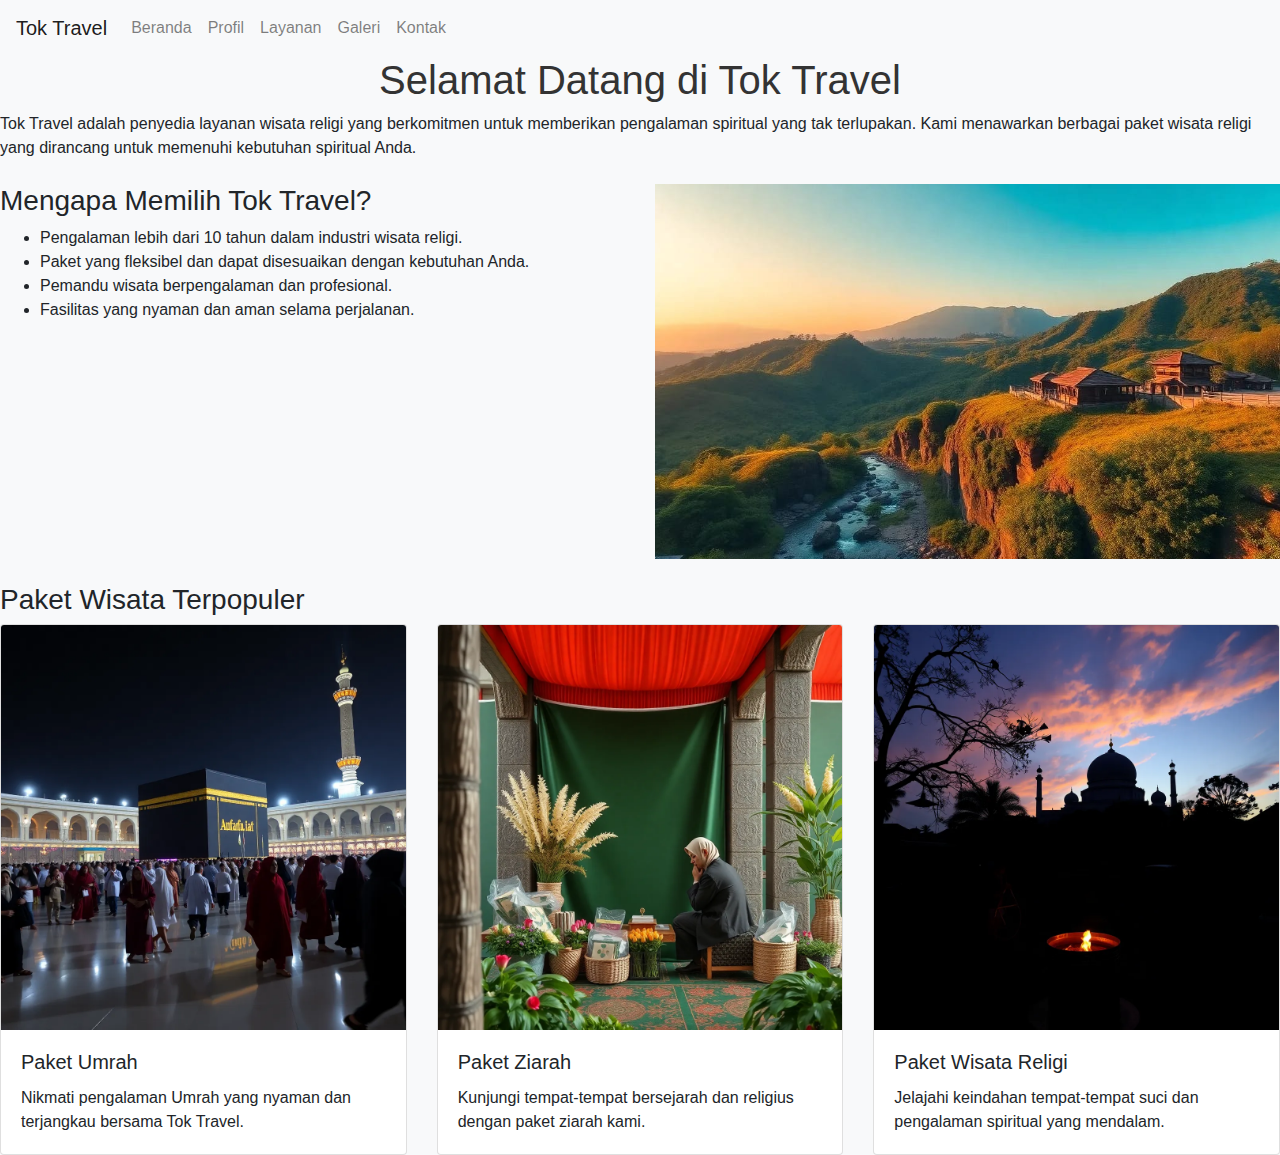
<file: index.html>
<!DOCTYPE html>
<html lang="id">
<head>
    <meta charset="UTF-8">
    <meta name="viewport" content="width=device-width, initial-scale=1.0">
    <title>Tok Travel - Wisata Religi</title>
    <link rel="stylesheet" href="https://stackpath.bootstrapcdn.com/bootstrap/4.5.2/css/bootstrap.min.css">
    <link rel="stylesheet" href="style.css">
</head>
<body>
    <nav class="navbar navbar-expand-lg navbar-light bg-light">
        <a class="navbar-brand" href="#">Tok Travel</a>
        <button class="navbar-toggler" type="button" data-toggle="collapse" data-target="#navbarNav" aria-controls="navbarNav" aria-expanded="false" aria-label="Toggle navigation">
            <span class="navbar-toggler-icon"></span>
        </button>
        <div class="collapse navbar-collapse" id="navbarNav">
            <ul class="navbar-nav">
                <li class="nav-item"><a class="nav-link" href="wisata_religi.html" data-toggle="tab">Beranda</a></li>
                <li class="nav-item"><a class="nav-link" href="profil.html" data-toggle="tab">Profil</a></li>
                <li class="nav-item"><a class="nav-link" href="layanan.html" data-toggle="tab">Layanan</a></li>
                <li class="nav-item"><a class="nav-link" href="galeri.html" data-toggle="tab">Galeri</a></li>
                <li class="nav-item"><a class="nav-link" href="kontak.html" data-toggle="tab">Kontak</a></li> 
            </ul>
        </div>
    </nav>

    <div id="beranda" class="tab-pane fade show active">
        <h1>Selamat Datang di Tok Travel</h1>
        <p>Tok Travel adalah penyedia layanan wisata religi yang berkomitmen untuk memberikan pengalaman spiritual yang tak terlupakan. Kami menawarkan berbagai paket wisata religi yang dirancang untuk memenuhi kebutuhan spiritual Anda.</p>
        
        <div class="row mt-4">
            <div class="col-md-6">
                <h3>Mengapa Memilih Tok Travel?</h3>
                <ul>
                    <li>Pengalaman lebih dari 10 tahun dalam industri wisata religi.</li>
                    <li>Paket yang fleksibel dan dapat disesuaikan dengan kebutuhan Anda.</li>
                    <li>Pemandu wisata berpengalaman dan profesional.</li>
                    <li>Fasilitas yang nyaman dan aman selama perjalanan.</li>
                </ul>
            </div>
            <div class="col-md-6">
                <img src="nih dek.jpg" class="img-fluid" alt="Wisata Religi">
            </div>
        </div>
    
        <div class="mt-4">
            <h3>Paket Wisata Terpopuler</h3>
            <div class="card-deck">
                <div class="card">
                    <img src="pstr.jpg" class="card-img-top" alt="Paket Umrah">
                    <div class="card-body">
                        <h5 class="card-title">Paket Umrah</h5>
                        <p class="card-text">Nikmati pengalaman Umrah yang nyaman dan terjangkau bersama Tok Travel.</p>
                    </div>
                </div>
                <div class="card">
                    <img src="gg.jpg" class="card-img-top" alt="Paket Ziarah">
                    <div class="card-body">
                        <h5 class="card-title">Paket Ziarah</h5>
                        <p class="card-text">Kunjungi tempat-tempat bersejarah dan religius dengan paket ziarah kami.</p>
                    </div>
                </div>
                <div class="card">
                    <img src="ziarah.jpg" class="card-img-top" alt="Paket Wisata Religi">
                    <div class="card-body">
                        <h5 class="card-title">Paket Wisata Religi</h5>
                        <p class="card-text">Jelajahi keindahan tempat-tempat suci dan pengalaman spiritual yang mendalam.</p>
                    </div>
                </div>
            </div>
        </div>
    </div>

    <script src="https://code.jquery.com/jquery-3.5.1
</file>
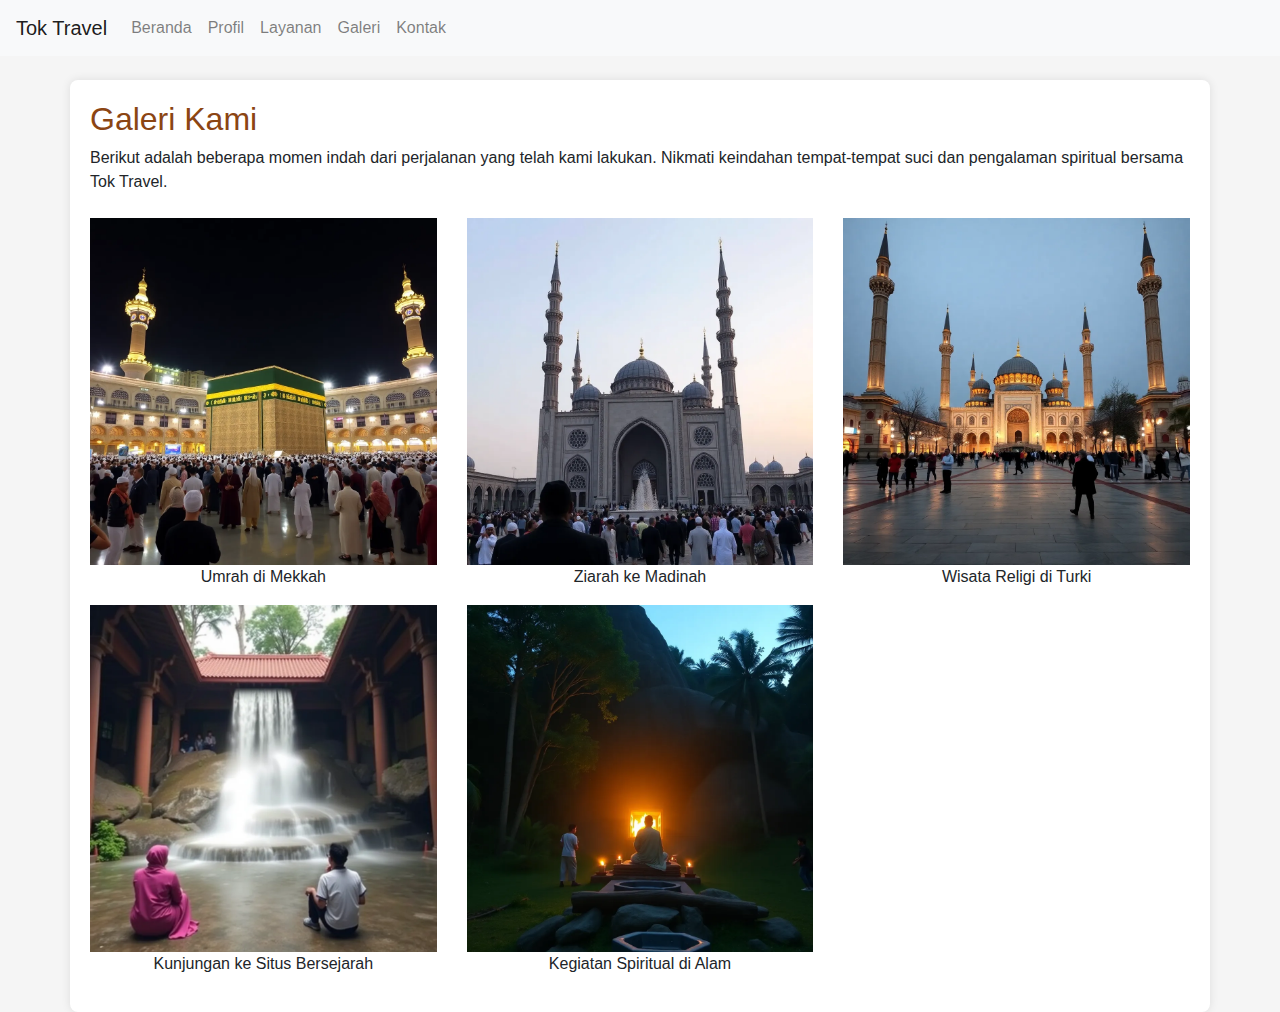
<file: galeri - Copy.html>
<!DOCTYPE html>
<html lang="id">
<head>
    <meta charset="UTF-8">
    <meta name="viewport" content="width=device-width, initial-scale=1.0">
    <title>Tok Travel - Wisata Religi</title>
    <link rel="stylesheet" href="https://stackpath.bootstrapcdn.com/bootstrap/4.5.2/css/bootstrap.min.css">
    <link rel="stylesheet" href="style.css">
    <style>
        body {
            background-color: #f5f5f5; 
        }
        .navbar {
            background-color: #8B4513; 
        }

        .container {
            margin-top: 20px;
            background-color: #fff; 
            border-radius: 8px;
            box-shadow: 0 0 10px rgba(0, 0, 0, 0.1); 
            padding: 20px;
        }
        h1, h2, h3 {
            color: #8B4513; 
        }
        .card {
            border: none; 
            border-radius: 8px; 
            overflow: hidden;
        }
        .card-body {
            background-color: #f0e68c; 
        }
        .card-title {
            color: #8B4513; 
        }
        .btn-primary {
            background-color: #d2691e; 
            border: none; 
        }
        .btn-primary:hover {
            background-color: #cd853f; 
        }
        ul {
            list-style-type: none; 
            padding: 0; 
        }

    </style>
</head>
<body>
    <nav class="navbar navbar-expand-lg navbar-light bg-light">
        <a class="navbar-brand" href="#">Tok Travel</a>
        <button class="navbar-toggler" type="button" data-toggle="collapse" data-target="#navbarNav" aria-controls="navbarNav" aria-expanded="false" aria-label="Toggle navigation">
            <span class="navbar-toggler-icon"></span>
        </button>
        <div class="collapse navbar-collapse" id="navbarNav">
            <ul class="navbar-nav">
                <li class="nav-item"><a class="nav-link" href="wisata_religi.html">Beranda</a></li>
                <li class="nav-item"><a class="nav-link" href="profil.html">Profil</a></li>
                <li class="nav-item"><a class="nav-link" href="layanan.html">Layanan</a></li>
                <li class="nav-item"><a class="nav-link" href="galeri.html">Galeri</a></li>
                <li class="nav-item"><a class="nav-link" href="kontak.html">Kontak</a></li> 
            </ul>
        </div>
    </nav>
    
    <div class="container mt-4">
        <div id="galeri" class="tab-pane fade show active">
            <h2>Galeri Kami</h2>
            <p>Berikut adalah beberapa momen indah dari perjalanan yang telah kami lakukan. Nikmati keindahan tempat-tempat suci dan pengalaman spiritual bersama Tok Travel.</p>
            
            <div class="row mt-4">
                <div class="col-md-4">
                    <div class="gallery-item">
                        <img src="umroh.jpg" class="img-fluid" alt="Galeri 1">
                        <p class="text-center">Umrah di Mekkah</p>
                    </div>
                </div>
                <div class="col-md-4">
                    <div class="gallery-item">
                        <img src="madinah.jpg" class="img-fluid" alt="Galeri 2">
                        <p class="text-center">Ziarah ke Madinah</p>
                    </div>
                </div>
                <div class="col-md-4">
                    <div class="gallery-item">
                        <img src="turki.jpg" class="img-fluid" alt="Galeri 3">
                        <p class="text-center">Wisata Religi di Turki</p>
                    </div>
                </div>
                <div class="col-md-4">
                    <div class="gallery-item">
                        <img src="gtw.jpg" class="img-fluid" alt="Galeri 4">
                        <p class="text-center">Kunjungan ke Situs Bersejarah</p>
                    </div>
                </div>
                <div class="col-md-4">
                    <div class="gallery-item">
                        <img src="spiritual.jpg" class="img-fluid" alt="Galeri 5">
                        <p class="text-center">Kegiatan Spiritual di Alam</p>
                    </div>
                </div>
                <div class="col-md
</file>
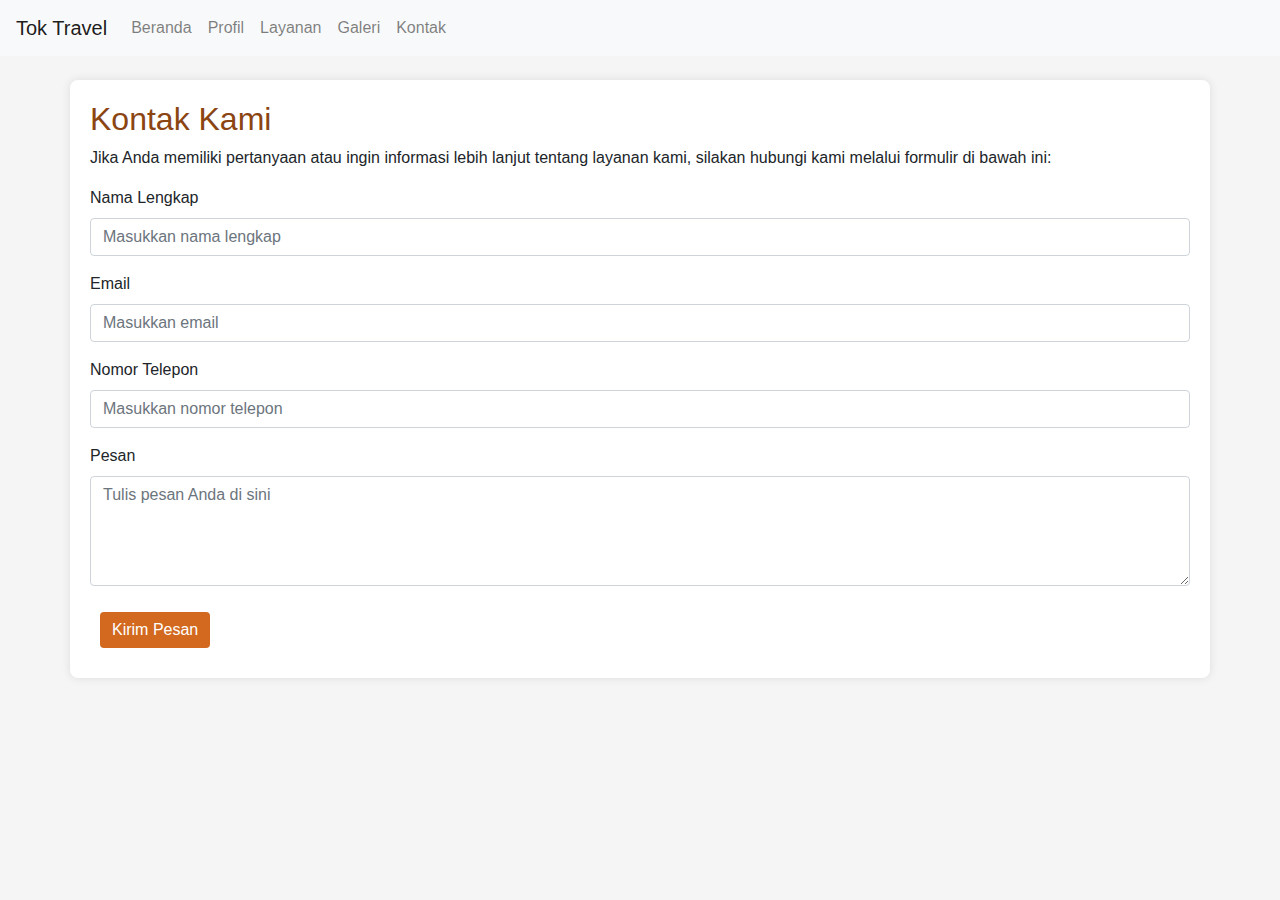
<file: kontak - Copy.html>
<!DOCTYPE html>
<html lang="id">
<head>
    <meta charset="UTF-8">
    <meta name="viewport" content="width=device-width, initial-scale=1.0">
    <title>Tok Travel - Wisata Religi</title>
    <link rel="stylesheet" href="https://stackpath.bootstrapcdn.com/bootstrap/4.5.2/css/bootstrap.min.css">
    <link rel="stylesheet" href="style.css">
    <style>
        body {
            background-color: #f5f5f5; 
        }
        .navbar {
            background-color: #8B4513; 
        }

        .container {
            margin-top: 20px;
            background-color: #fff; 
            border-radius: 8px;
            box-shadow: 0 0 10px rgba(0, 0, 0, 0.1); 
            padding: 20px;
        }
        h1, h2, h3 {
            color: #8B4513; 
        }
        .card {
            border: none; 
            border-radius: 8px; 
            overflow: hidden; 
        }
        .card-body {
            background-color: #f0e68c; 
        }
        .card-title {
            color: #8B4513; 
        }
        .btn-primary {
            background-color: #d2691e;
            border: none; 
        }
        .btn-primary:hover {
            background-color: #cd853f; 
        }
        ul {
            list-style-type: none; 
            padding: 0; 
        }

    </style>
</head>
<body>
    <nav class="navbar navbar-expand-lg navbar-light bg-light">
        <a class="navbar-brand" href="#">Tok Travel</a>
        <button class="navbar-toggler" type="button" data-toggle="collapse" data-target="#navbarNav" aria-controls="navbarNav" aria-expanded="false" aria-label="Toggle navigation">
            <span class="navbar-toggler-icon"></span>
        </button>
        <div class="collapse navbar-collapse" id="navbarNav">
            <ul class="navbar-nav">
                <li class="nav-item"><a class="nav-link" href="wisata_religi.html">Beranda</a></li>
                <li class="nav-item"><a class="nav-link" href="profil.html">Profil</a></li>
                <li class="nav-item"><a class="nav-link" href="layanan.html">Layanan</a></li>
                <li class="nav-item"><a class="nav-link" href="galeri.html">Galeri</a></li>
                <li class="nav-item"><a class="nav-link" href="kontak.html">Kontak</a></li> 
            </ul>
        </div>
    </nav>

    <div class="container mt-4">
        <div id="kontak" class="tab-pane fade show active">
            <h2>Kontak Kami</h2>
            <p>Jika Anda memiliki pertanyaan atau ingin informasi lebih lanjut tentang layanan kami, silakan hubungi kami melalui formulir di bawah ini:</p>
            
            <form>
                <div class="form-group">
                    <label for="nama">Nama Lengkap</label>
                    <input type="text" class="form-control" id="nama" placeholder="Masukkan nama lengkap" required>
                </div>
                <div class="form-group">
                    <label for="email">Email</label>
                    <input type="email" class="form-control" id="email" placeholder="Masukkan email" required>
                </div>
                <div class="form-group">
                    <label for="telepon">Nomor Telepon</label>
                    <input type="tel" class="form-control" id="telepon" placeholder="Masukkan nomor telepon" required>
                </div>
                <div class="form-group">
                    <label for="pesan">Pesan</label>
                    <textarea class="form-control" id="pesan" rows="4" placeholder="Tulis pesan Anda di sini" required></textarea>
                </div>
                <button type="submit" class="btn btn-primary">Kirim Pesan</button>
            </form>
        </div>
    </div>

    <script src="https://code.jquery.com/jquery-3.5.1.slim.min.js"></script>
    <script src="https://cdn.jsdelivr.net/npm/@popperjs/core@2.5.2/dist/umd/popper.min.js"></script>
    <script src="https://stackpath.bootstrapcdn.com/bootstrap/4.5.2/js/bootstrap.min.js"></script>
</body>
</html>
</file>
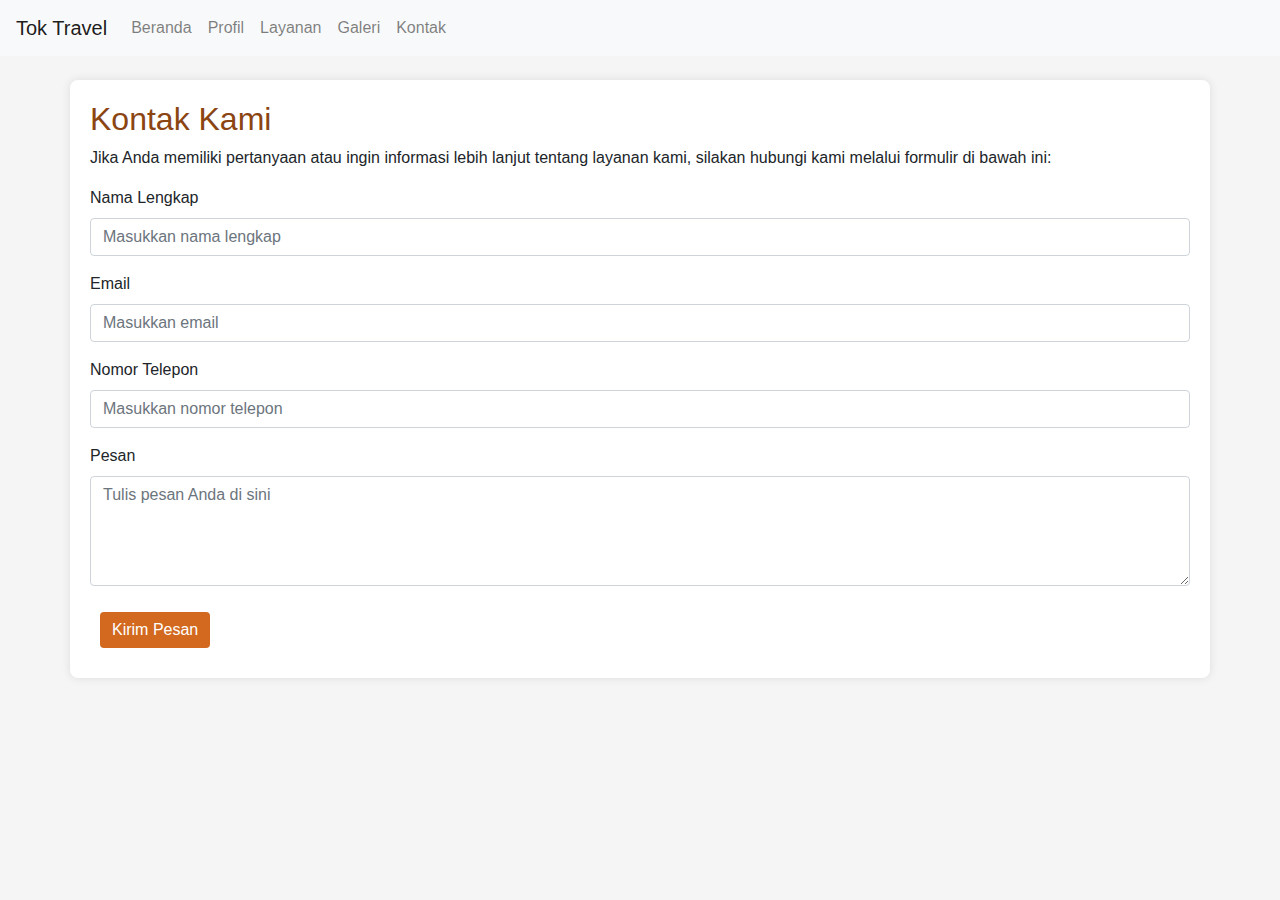
<file: kontak.html>
<!DOCTYPE html>
<html lang="id">
<head>
    <meta charset="UTF-8">
    <meta name="viewport" content="width=device-width, initial-scale=1.0">
    <title>Tok Travel - Wisata Religi</title>
    <link rel="stylesheet" href="https://stackpath.bootstrapcdn.com/bootstrap/4.5.2/css/bootstrap.min.css">
    <link rel="stylesheet" href="style.css">
    <style>
        body {
            background-color: #f5f5f5; 
        }
        .navbar {
            background-color: #8B4513; 
        }

        .container {
            margin-top: 20px;
            background-color: #fff; 
            border-radius: 8px;
            box-shadow: 0 0 10px rgba(0, 0, 0, 0.1); 
            padding: 20px;
        }
        h1, h2, h3 {
            color: #8B4513; 
        }
        .card {
            border: none; 
            border-radius: 8px; 
            overflow: hidden; 
        }
        .card-body {
            background-color: #f0e68c; 
        }
        .card-title {
            color: #8B4513; 
        }
        .btn-primary {
            background-color: #d2691e;
            border: none; 
        }
        .btn-primary:hover {
            background-color: #cd853f; 
        }
        ul {
            list-style-type: none; 
            padding: 0; 
        }

    </style>
</head>
<body>
    <nav class="navbar navbar-expand-lg navbar-light bg-light">
        <a class="navbar-brand" href="#">Tok Travel</a>
        <button class="navbar-toggler" type="button" data-toggle="collapse" data-target="#navbarNav" aria-controls="navbarNav" aria-expanded="false" aria-label="Toggle navigation">
            <span class="navbar-toggler-icon"></span>
        </button>
        <div class="collapse navbar-collapse" id="navbarNav">
            <ul class="navbar-nav">
                <li class="nav-item"><a class="nav-link" href="wisata_religi.html">Beranda</a></li>
                <li class="nav-item"><a class="nav-link" href="profil.html">Profil</a></li>
                <li class="nav-item"><a class="nav-link" href="layanan.html">Layanan</a></li>
                <li class="nav-item"><a class="nav-link" href="galeri.html">Galeri</a></li>
                <li class="nav-item"><a class="nav-link" href="kontak.html">Kontak</a></li> 
            </ul>
        </div>
    </nav>

    <div class="container mt-4">
        <div id="kontak" class="tab-pane fade show active">
            <h2>Kontak Kami</h2>
            <p>Jika Anda memiliki pertanyaan atau ingin informasi lebih lanjut tentang layanan kami, silakan hubungi kami melalui formulir di bawah ini:</p>
            
    <form action="submit_contact.php" method="POST">
        <div class="form-group">
            <label for="nama">Nama Lengkap</label>
            <input type="text" class="form-control" id="nama" name="nama" placeholder="Masukkan nama lengkap" required>
        </div>
        <div class="form-group">
            <label for="email">Email</label>
            <input type="email" class="form-control" id="email" name="email" placeholder="Masukkan email" required>
        </div>
        <div class="form-group">
            <label for="telepon">Nomor Telepon</label>
            <input type="tel" class="form-control" id="telepon" name="telepon" placeholder="Masukkan nomor telepon" required>
        </div>
        <div class="form-group">
            <label for="pesan">Pesan</label>
            <textarea class="form-control" id="pesan" name="pesan" rows="4" placeholder="Tulis pesan Anda di sini" required></textarea>
        </div>
        <button type="submit" class="btn btn-primary">Kirim Pesan</button>
    </form>
    

    <script src="https://code.jquery.com/jquery-3.5.1.slim.min.js"></script>
    <script src="https://cdn.jsdelivr.net/npm/@popperjs/core@2.5.2/dist/umd/popper.min.js"></script>
    <script src="https://stackpath.bootstrapcdn.com/bootstrap/4.5.2/js/bootstrap.min.js"></script>
</body>
</html>
</file>
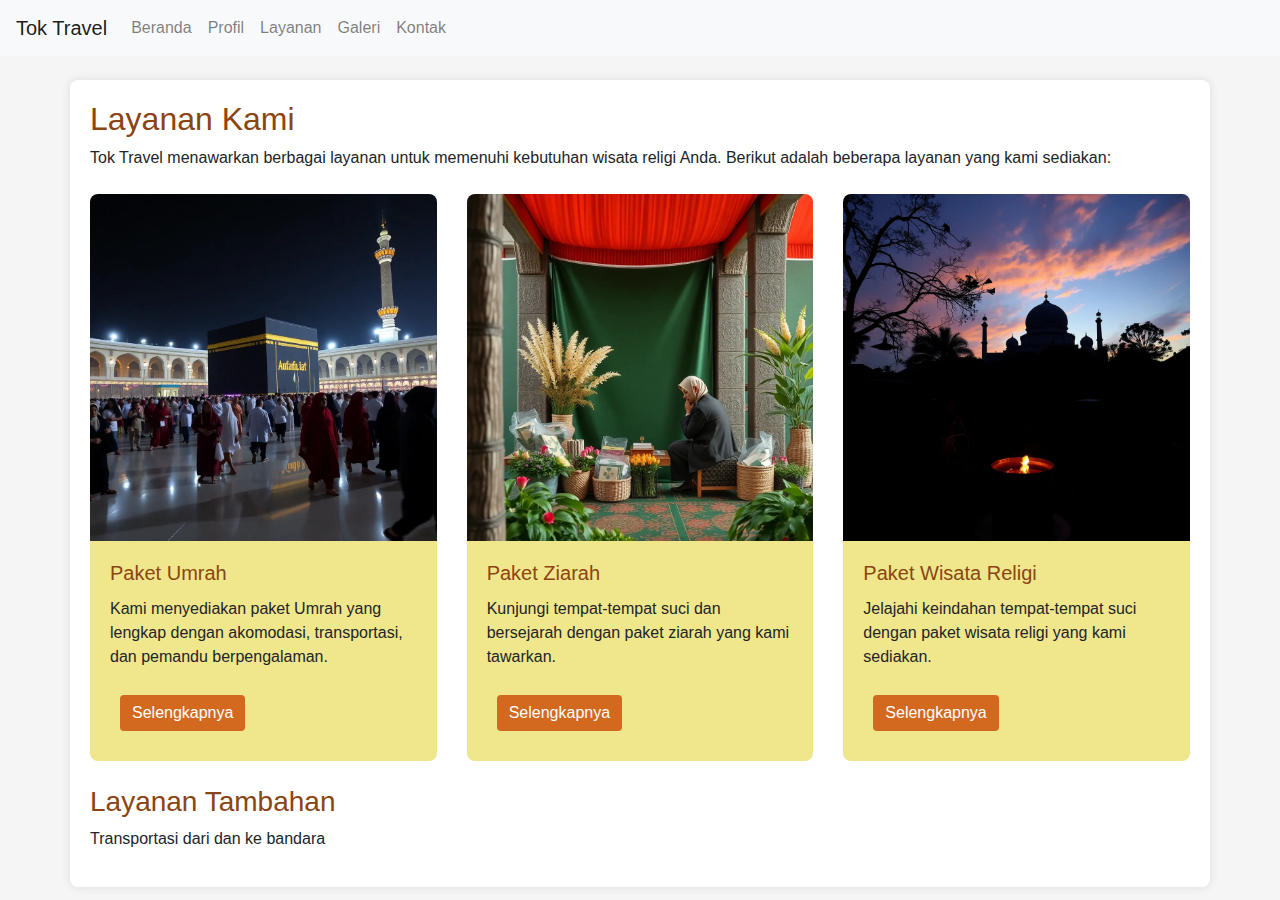
<file: layanan - Copy.html>
<!DOCTYPE html>
<html lang="id">
<head>
    <meta charset="UTF-8">
    <meta name="viewport" content="width=device-width, initial-scale=1.0">
    <title>Tok Travel - Wisata Religi</title>
    <link rel="stylesheet" href="https://stackpath.bootstrapcdn.com/bootstrap/4.5.2/css/bootstrap.min.css">
    <link rel="stylesheet" href="style.css">
    <style>
        body {
            background-color: #f5f5f5;
        }
        .navbar {
            background-color: #8B4513; 
        }

        .container {
            margin-top: 20px;
            background-color: #fff; 
            border-radius: 8px;
            box-shadow: 0 0 10px rgba(0, 0, 0, 0.1); 
            padding: 20px;
        }
        h1, h2, h3 {
            color: #8B4513; 
        }
        .card {
            border: none; 
            border-radius: 8px; 
            overflow: hidden; 
        }
        .card-body {
            background-color: #f0e68c; 
        }
        .card-title {
            color: #8B4513; 
        }
        .btn-primary {
            background-color: #d2691e; 
            border: none; 
        }
        .btn-primary:hover {
            background-color: #cd853f;
        }
        ul {
            list-style-type: none; 
            padding: 0; 
        }

    </style>
</head>
<body>
    <nav class="navbar navbar-expand-lg navbar-light bg-light">
        <a class="navbar-brand" href="#">Tok Travel</a>
        <button class="navbar-toggler" type="button" data-toggle="collapse" data-target="#navbarNav" aria-controls="navbarNav" aria-expanded="false" aria-label="Toggle navigation">
            <span class="navbar-toggler-icon"></span>
        </button>
        <div class="collapse navbar-collapse" id="navbarNav">
            <ul class="navbar-nav">
                <li class="nav-item"><a class="nav-link" href="wisata_religi.html">Beranda</a></li>
                <li class="nav-item"><a class="nav-link" href="profil.html">Profil</a></li>
                <li class="nav-item"><a class="nav-link" href="layanan.html">Layanan</a></li>
                <li class="nav-item"><a class="nav-link" href="galeri.html">Galeri</a></li>
                <li class="nav-item"><a class="nav-link" href="kontak.html">Kontak</a></li> 
            </ul>
        </div>
    </nav>

    <div class="container mt-4">
        <h2>Layanan Kami</h2>
        <p>Tok Travel menawarkan berbagai layanan untuk memenuhi kebutuhan wisata religi Anda. Berikut adalah beberapa layanan yang kami sediakan:</p>
        
        <div class="row mt-4">
            <div class="col-md-4">
                <div class="card">
                    <img src="pstr.jpg" class="card-img-top" alt="Paket Umrah">
                    <div class="card-body">
                        <h5 class="card-title">Paket Umrah</h5>
                        <p class="card-text">Kami menyediakan paket Umrah yang lengkap dengan akomodasi, transportasi, dan pemandu berpengalaman.</p>
                        <a href="#" class="btn btn-primary">Selengkapnya</a>
                    </div>
                </div>
            </div>
            
            <div class="col-md-4">
                <div class="card">
                    <img src="gg.jpg" class="card-img-top" alt="Paket Ziarah">
                    <div class="card-body">
                        <h5 class="card-title">Paket Ziarah</h5>
                        <p class="card-text">Kunjungi tempat-tempat suci dan bersejarah dengan paket ziarah yang kami tawarkan.</p>
                        <a href="#" class="btn btn-primary">Selengkapnya</a>
                    </div>
                </div>
            </div>
            
            <div class="col-md-4">
                <div class="card">
                    <img src="ziarah.jpg" class="card-img-top" alt="Paket Wisata Religi">
                    <div class="card-body">
                        <h5 class="card-title">Paket Wisata Religi</h5>
                        <p class="card-text">Jelajahi keindahan tempat-tempat suci dengan paket wisata religi yang kami sediakan.</p>
                        <a href="#" class="btn btn-primary">Selengkapnya</a>
                    </div>
                </div>
            </div>
        </div>

        <h3 class="mt-4">Layanan Tambahan</h3>
        <ul>
            <li>Transportasi dari dan ke bandara</li
</file>
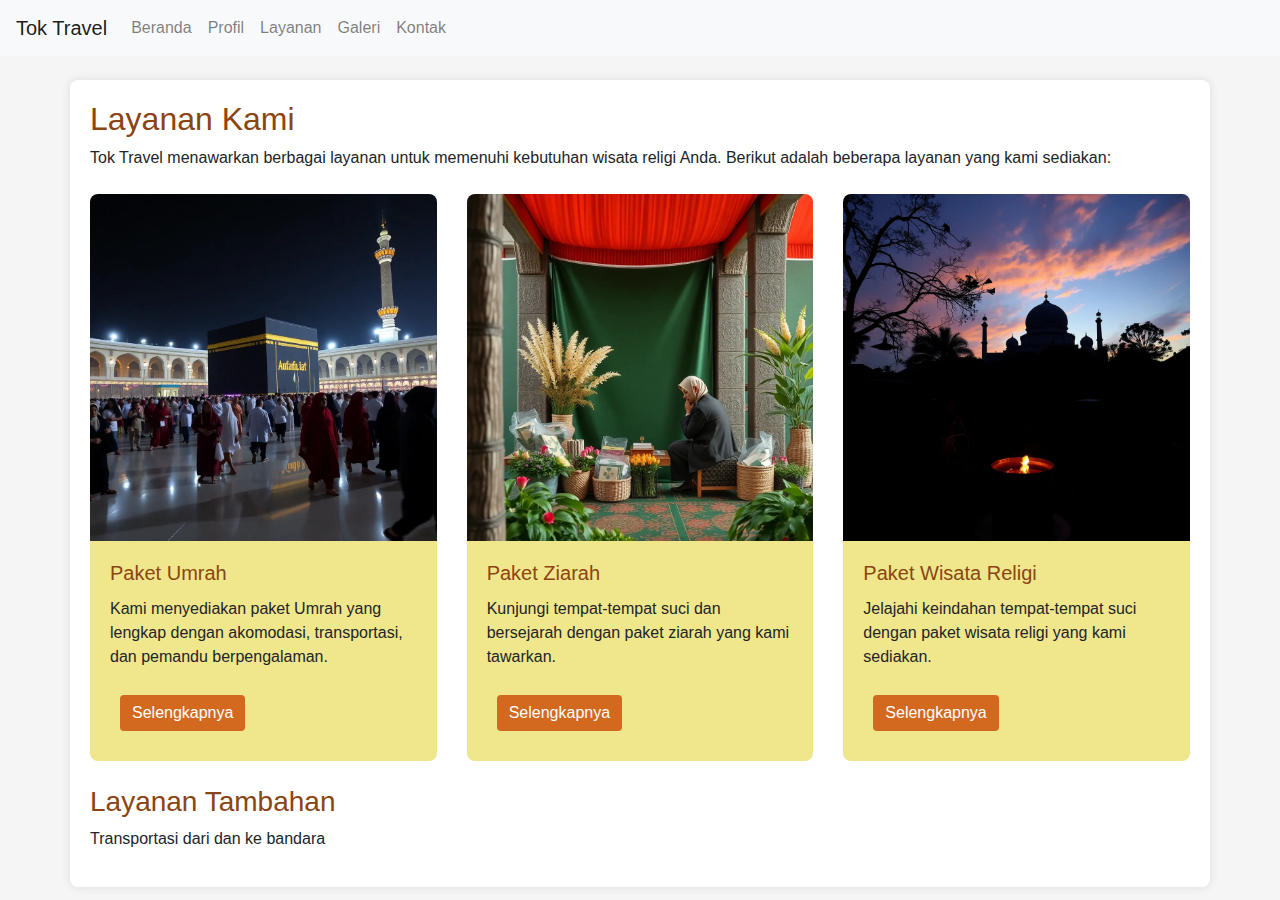
<file: layanan.html>
<!DOCTYPE html>
<html lang="id">
<head>
    <meta charset="UTF-8">
    <meta name="viewport" content="width=device-width, initial-scale=1.0">
    <title>Tok Travel - Wisata Religi</title>
    <link rel="stylesheet" href="https://stackpath.bootstrapcdn.com/bootstrap/4.5.2/css/bootstrap.min.css">
    <link rel="stylesheet" href="style.css">
    <style>
        body {
            background-color: #f5f5f5;
        }
        .navbar {
            background-color: #8B4513; 
        }

        .container {
            margin-top: 20px;
            background-color: #fff; 
            border-radius: 8px;
            box-shadow: 0 0 10px rgba(0, 0, 0, 0.1); 
            padding: 20px;
        }
        h1, h2, h3 {
            color: #8B4513; 
        }
        .card {
            border: none; 
            border-radius: 8px; 
            overflow: hidden; 
        }
        .card-body {
            background-color: #f0e68c; 
        }
        .card-title {
            color: #8B4513; 
        }
        .btn-primary {
            background-color: #d2691e; 
            border: none; 
        }
        .btn-primary:hover {
            background-color: #cd853f;
        }
        ul {
            list-style-type: none; 
            padding: 0; 
        }

    </style>
</head>
<body>
    <nav class="navbar navbar-expand-lg navbar-light bg-light">
        <a class="navbar-brand" href="#">Tok Travel</a>
        <button class="navbar-toggler" type="button" data-toggle="collapse" data-target="#navbarNav" aria-controls="navbarNav" aria-expanded="false" aria-label="Toggle navigation">
            <span class="navbar-toggler-icon"></span>
        </button>
        <div class="collapse navbar-collapse" id="navbarNav">
            <ul class="navbar-nav">
                <li class="nav-item"><a class="nav-link" href="wisata_religi.html">Beranda</a></li>
                <li class="nav-item"><a class="nav-link" href="profil.html">Profil</a></li>
                <li class="nav-item"><a class="nav-link" href="layanan.html">Layanan</a></li>
                <li class="nav-item"><a class="nav-link" href="galeri.html">Galeri</a></li>
                <li class="nav-item"><a class="nav-link" href="kontak.html">Kontak</a></li> 
            </ul>
        </div>
    </nav>

    <div class="container mt-4">
        <h2>Layanan Kami</h2>
        <p>Tok Travel menawarkan berbagai layanan untuk memenuhi kebutuhan wisata religi Anda. Berikut adalah beberapa layanan yang kami sediakan:</p>
        
        <div class="row mt-4">
            <div class="col-md-4">
                <div class="card">
                    <img src="pstr.jpg" class="card-img-top" alt="Paket Umrah">
                    <div class="card-body">
                        <h5 class="card-title">Paket Umrah</h5>
                        <p class="card-text">Kami menyediakan paket Umrah yang lengkap dengan akomodasi, transportasi, dan pemandu berpengalaman.</p>
                        <a href="#" class="btn btn-primary">Selengkapnya</a>
                    </div>
                </div>
            </div>
            
            <div class="col-md-4">
                <div class="card">
                    <img src="gg.jpg" class="card-img-top" alt="Paket Ziarah">
                    <div class="card-body">
                        <h5 class="card-title">Paket Ziarah</h5>
                        <p class="card-text">Kunjungi tempat-tempat suci dan bersejarah dengan paket ziarah yang kami tawarkan.</p>
                        <a href="#" class="btn btn-primary">Selengkapnya</a>
                    </div>
                </div>
            </div>
            
            <div class="col-md-4">
                <div class="card">
                    <img src="ziarah.jpg" class="card-img-top" alt="Paket Wisata Religi">
                    <div class="card-body">
                        <h5 class="card-title">Paket Wisata Religi</h5>
                        <p class="card-text">Jelajahi keindahan tempat-tempat suci dengan paket wisata religi yang kami sediakan.</p>
                        <a href="#" class="btn btn-primary">Selengkapnya</a>
                    </div>
                </div>
            </div>
        </div>

        <h3 class="mt-4">Layanan Tambahan</h3>
        <ul>
            <li>Transportasi dari dan ke bandara</li>
</file>
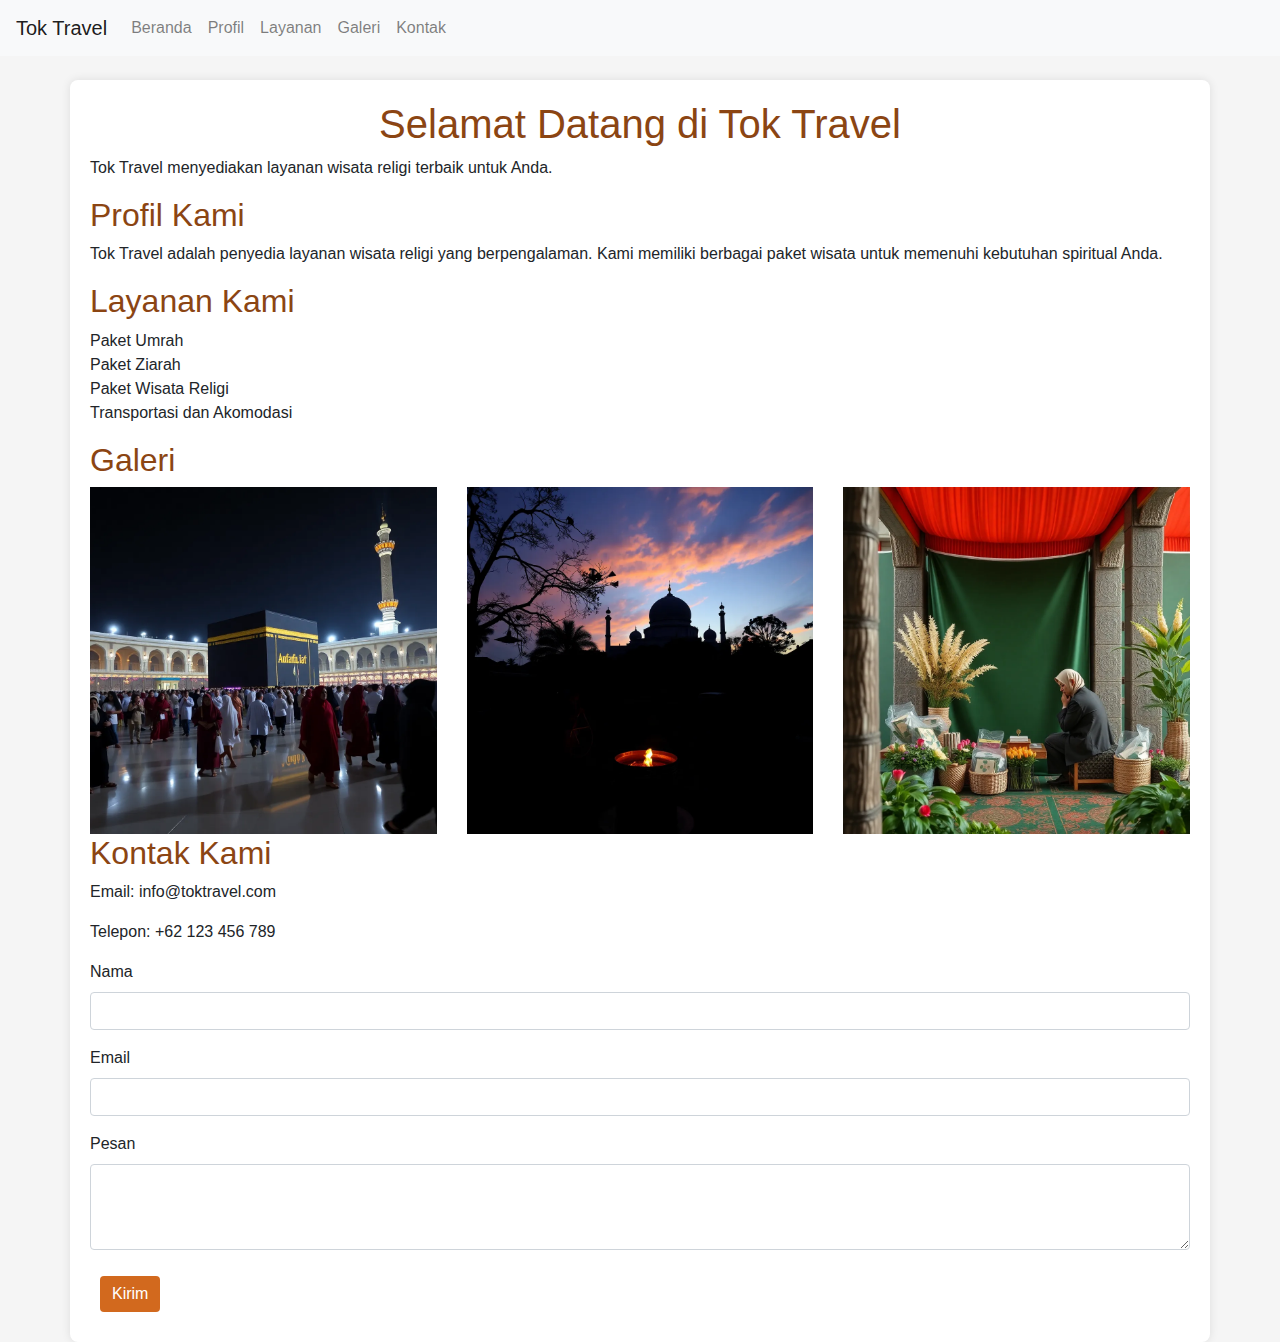
<file: Profil - Copy.html>
<!DOCTYPE html>
<html lang="id">
<head>
    <meta charset="UTF-8">
    <meta name="viewport" content="width=device-width, initial-scale=1.0">
    <title>Tok Travel - Wisata Religi</title>
    <link rel="stylesheet" href="https://stackpath.bootstrapcdn.com/bootstrap/4.5.2/css/bootstrap.min.css">
    <link rel="stylesheet" href="style.css">
    <style>
        body {
            background-color: #f5f5f5; 
        }
        .navbar {
            background-color: #8B4513; 
        }

        .container {
            margin-top: 20px;
            background-color: #fff; 
            border-radius: 8px;
            box-shadow: 0 0 10px rgba(0, 0, 0, 0.1); 
            padding: 20px;
        }
        h1, h2, h3 {
            color: #8B4513; 
        }
        .card {
            border: none; 
            border-radius: 8px;
            overflow: hidden; 
        }
        .card-body {
            background-color: #f0e68c; 
        }
        .card-title {
            color: #8B4513; 
        }
        .btn-primary {
            background-color: #d2691e; 
            border: none; 
        }
        .btn-primary:hover {
            background-color: #cd853f; 
        }
        ul {
            list-style-type: none; 
            padding: 0; 
        }

    </style>
</head>
<body>
    <nav class="navbar navbar-expand-lg navbar-light bg-light">
        <a class="navbar-brand" href="#">Tok Travel</a>
        <button class="navbar-toggler" type="button" data-toggle="collapse" data-target="#navbarNav" aria-controls="navbarNav" aria-expanded="false" aria-label="Toggle navigation">
            <span class="navbar-toggler-icon"></span>
        </button>
        <div class="collapse navbar-collapse" id="navbarNav">
            <ul class="navbar-nav">
                <li class="nav-item"><a class="nav-link" href="wisata_religi.html" data-toggle="tab">Beranda</a></li>
                <li class="nav-item"><a class="nav-link" href="profil.html" data-toggle="tab">Profil</a></li>
                <li class="nav-item"><a class="nav-link" href="layanan.html" data-toggle="tab">Layanan</a></li>
                <li class="nav-item"><a class="nav-link" href="galeri.html" data-toggle="tab">Galeri</a></li>
                <li class="nav-item"><a class="nav-link" href="kontak.html" data-toggle="tab">Kontak</a></li> 
            </ul>
        </div>
    </nav>

    <div class="container mt-4">
        <div id="beranda" class="section">
            <h1>Selamat Datang di Tok Travel</h1>
            <p>Tok Travel menyediakan layanan wisata religi terbaik untuk Anda.</p>
        </div>

        <div id="profil" class="section">
            <h2>Profil Kami</h2>
            <p>Tok Travel adalah penyedia layanan wisata religi yang berpengalaman. Kami memiliki berbagai paket wisata untuk memenuhi kebutuhan spiritual Anda.</p>
        </div>

        <div id="layanan" class="section">
            <h2>Layanan Kami</h2>
            <ul>
                <li>Paket Umrah</li>
                <li>Paket Ziarah</li>
                <li>Paket Wisata Religi</li>
                <li>Transportasi dan Akomodasi</li>
            </ul>
        </div>

        <div id="galeri" class="section">
            <h2>Galeri</h2>
            <div class="row">
                <div class="col-md-4"><img src="pstr.jpg" class="img-fluid" alt="Gambar 1"></div>
                <div class="col-md-4"><img src="ziarah.jpg" class="img-fluid" alt="Gambar 2"></div>
                <div class="col-md-4"><img src="gg.jpg" class="img-fluid" alt="Gambar 3"></div>
            </div>
        </div>

        <div id="kontak" class="section">
            <h2>Kontak Kami</h2>
            <p>Email: info@toktravel.com</p>
            <p>Telepon: +62 123 456 789</p>
            <form id="contactForm">
                <div class="form-group">
                    <label for="name">Nama</label>
                    <input type="text" class="form-control" id="name" required>
                </div>
                <div class="form-group">
                    <label for="email">Email</label>
                    <input type="email" class="form-control" id="email" required>
                </div>
                <div class="form-group">
                    <label for="message">Pesan</label>
                    <textarea class="form-control" id="message" rows="3" required></textarea>
                </div>
                <button type="submit" class="btn btn-primary">Kirim</button>
            </form>
        </div>
    </div>

    <script src="https://code.jquery.com/jquery-3
</file>
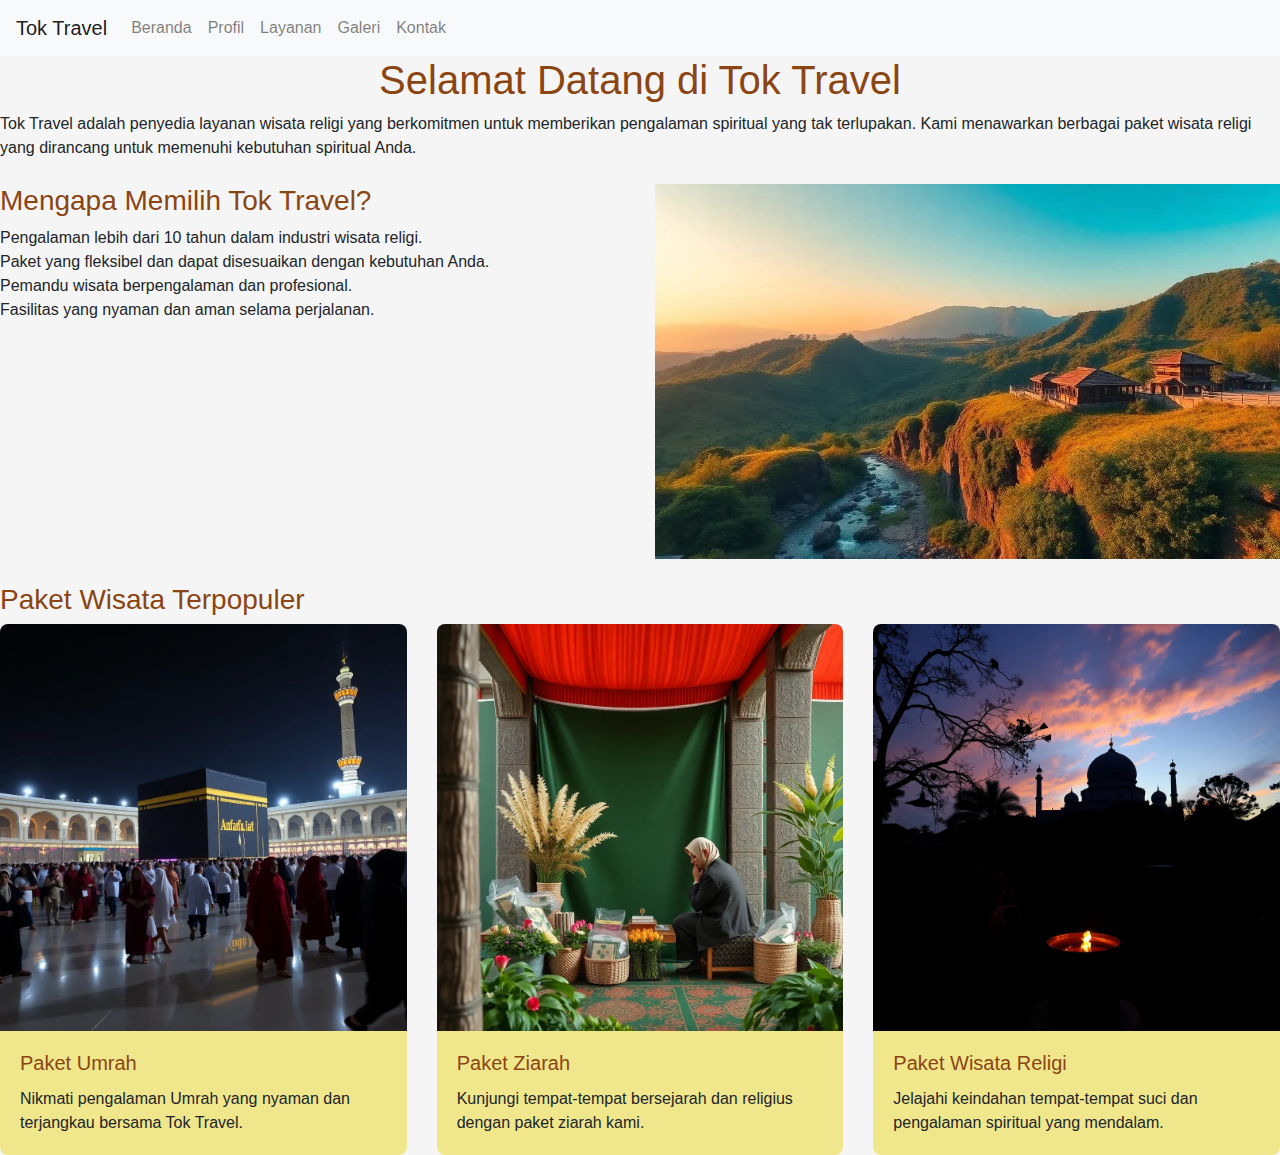
<file: wisata_religi.html>
<!DOCTYPE html>
<html lang="id">
<head>
    <meta charset="UTF-8">
    <meta name="viewport" content="width=device-width, initial-scale=1.0">
    <title>Tok Travel - Wisata Religi</title>
    <link rel="stylesheet" href="https://stackpath.bootstrapcdn.com/bootstrap/4.5.2/css/bootstrap.min.css">
    <link rel="stylesheet" href="style.css">
    <style>
        body {
            background-color: #f5f5f5; 
        }
        .navbar {
            background-color: #8B4513; 
        }

        .container {
            margin-top: 20px;
            background-color: #fff; 
            border-radius: 8px;
            box-shadow: 0 0 10px rgba(0, 0, 0, 0.1); 
        }
        h1, h2, h3 {
            color: #8B4513; 
        }
        .card {
            border: none; 
            border-radius: 8px; 
            overflow: hidden; 
        }
        .card-body {
            background-color: #f0e68c; 
        }
        .card-title {
            color: #8B4513; 
        }
        .btn-primary {
            background-color: #d2691e; 
            border: none; 
        }
        .btn-primary:hover {
            background-color: #cd853f; 
        }
        ul {
            list-style-type: none; 
            padding: 0; 
        }

    </style>
</head>
<body>
    <nav class="navbar navbar-expand-lg navbar-light bg-light">
        <a class="navbar-brand" href="#">Tok Travel</a>
        <button class="navbar-toggler" type="button" data-toggle="collapse" data-target="#navbarNav" aria-controls="navbarNav" aria-expanded="false" aria-label="Toggle navigation">
            <span class="navbar-toggler-icon"></span>
        </button>
        <div class="collapse navbar-collapse" id="navbarNav">
            <ul class="navbar-nav">
                <li class="nav-item"><a class="nav-link" href="wisata_religi.html" data-toggle="tab">Beranda</a></li>
                <li class="nav-item"><a class="nav-link" href="profil.html" data-toggle="tab">Profil</a></li>
                <li class="nav-item"><a class="nav-link" href="layanan.html" data-toggle="tab">Layanan</a></li>
                <li class="nav-item"><a class="nav-link" href="galeri.html" data-toggle="tab">Galeri</a></li>
                <li class="nav-item"><a class="nav-link" href="kontak.html" data-toggle="tab">Kontak</a></li> 
            </ul>
        </div>
    </nav>

    <div id="beranda" class="tab-pane fade show active">
        <h1>Selamat Datang di Tok Travel</h1>
        <p>Tok Travel adalah penyedia layanan wisata religi yang berkomitmen untuk memberikan pengalaman spiritual yang tak terlupakan. Kami menawarkan berbagai paket wisata religi yang dirancang untuk memenuhi kebutuhan spiritual Anda.</p>
        
        <div class="row mt-4">
            <div class="col-md-6">
                <h3>Mengapa Memilih Tok Travel?</h3>
                <ul>
                    <li>Pengalaman lebih dari 10 tahun dalam industri wisata religi.</li>
                    <li>Paket yang fleksibel dan dapat disesuaikan dengan kebutuhan Anda.</li>
                    <li>Pemandu wisata berpengalaman dan profesional.</li>
                    <li>Fasilitas yang nyaman dan aman selama perjalanan.</li>
                </ul>
            </div>
            <div class="col-md-6">
                <img src="nih dek.jpg" class="img-fluid" alt="Wisata Religi">
            </div>
        </div>
    
        <div class="mt-4">
            <h3>Paket Wisata Terpopuler</h3>
            <div class="card-deck">
                <div class="card">
                    <img src="pstr.jpg" class="card-img-top" alt="Paket Umrah">
                    <div class="card-body">
                        <h5 class="card-title">Paket Umrah</h5>
                        <p class="card-text">Nikmati pengalaman Umrah yang nyaman dan terjangkau bersama Tok Travel.</p>
                    </div>
                </div>
                <div class="card">
                    <img src="gg.jpg" class="card-img-top" alt="Paket Ziarah">
                    <div class="card-body">
                        <h5 class="card-title">Paket Ziarah</h5>
                        <p class="card-text">Kunjungi tempat-tempat bersejarah dan religius dengan paket ziarah kami.</p>
                    </div>
                </div>
                <div class="card">
                    <img src="ziarah.jpg" class="card-img-top" alt="Paket Wisata Religi">
                    <div class="card-body">
                        <h5 class="card-title">Paket Wisata Religi</h5>
                        <p class="card-text">Jelajahi keindahan tempat-tempat suci dan pengalaman spiritual yang mendalam.</p>
                    </div>
                </div>
            </div>
        </div>
    </div>

    <script src="https://code.jquery.com/jquery-3.5.1
</file>
<file: style.css>
body {
    font-family: Arial, sans-serif;
    background-color: #f8f9fa;
}

.container {
    margin-top: 30px;
}

h1 {
    color: #333;
    text-align: center;
}

.btn-primary {
    background-color: #007bff;
    color: white;
    margin: 10px;
}

footer {
    background-color: #333;
    color: white;
    text-align: center;
    padding: 10px;
    position: fixed;
    width: 100%;
    bottom: 0;
}

footer p {
    margin: 0;
}
</file>
